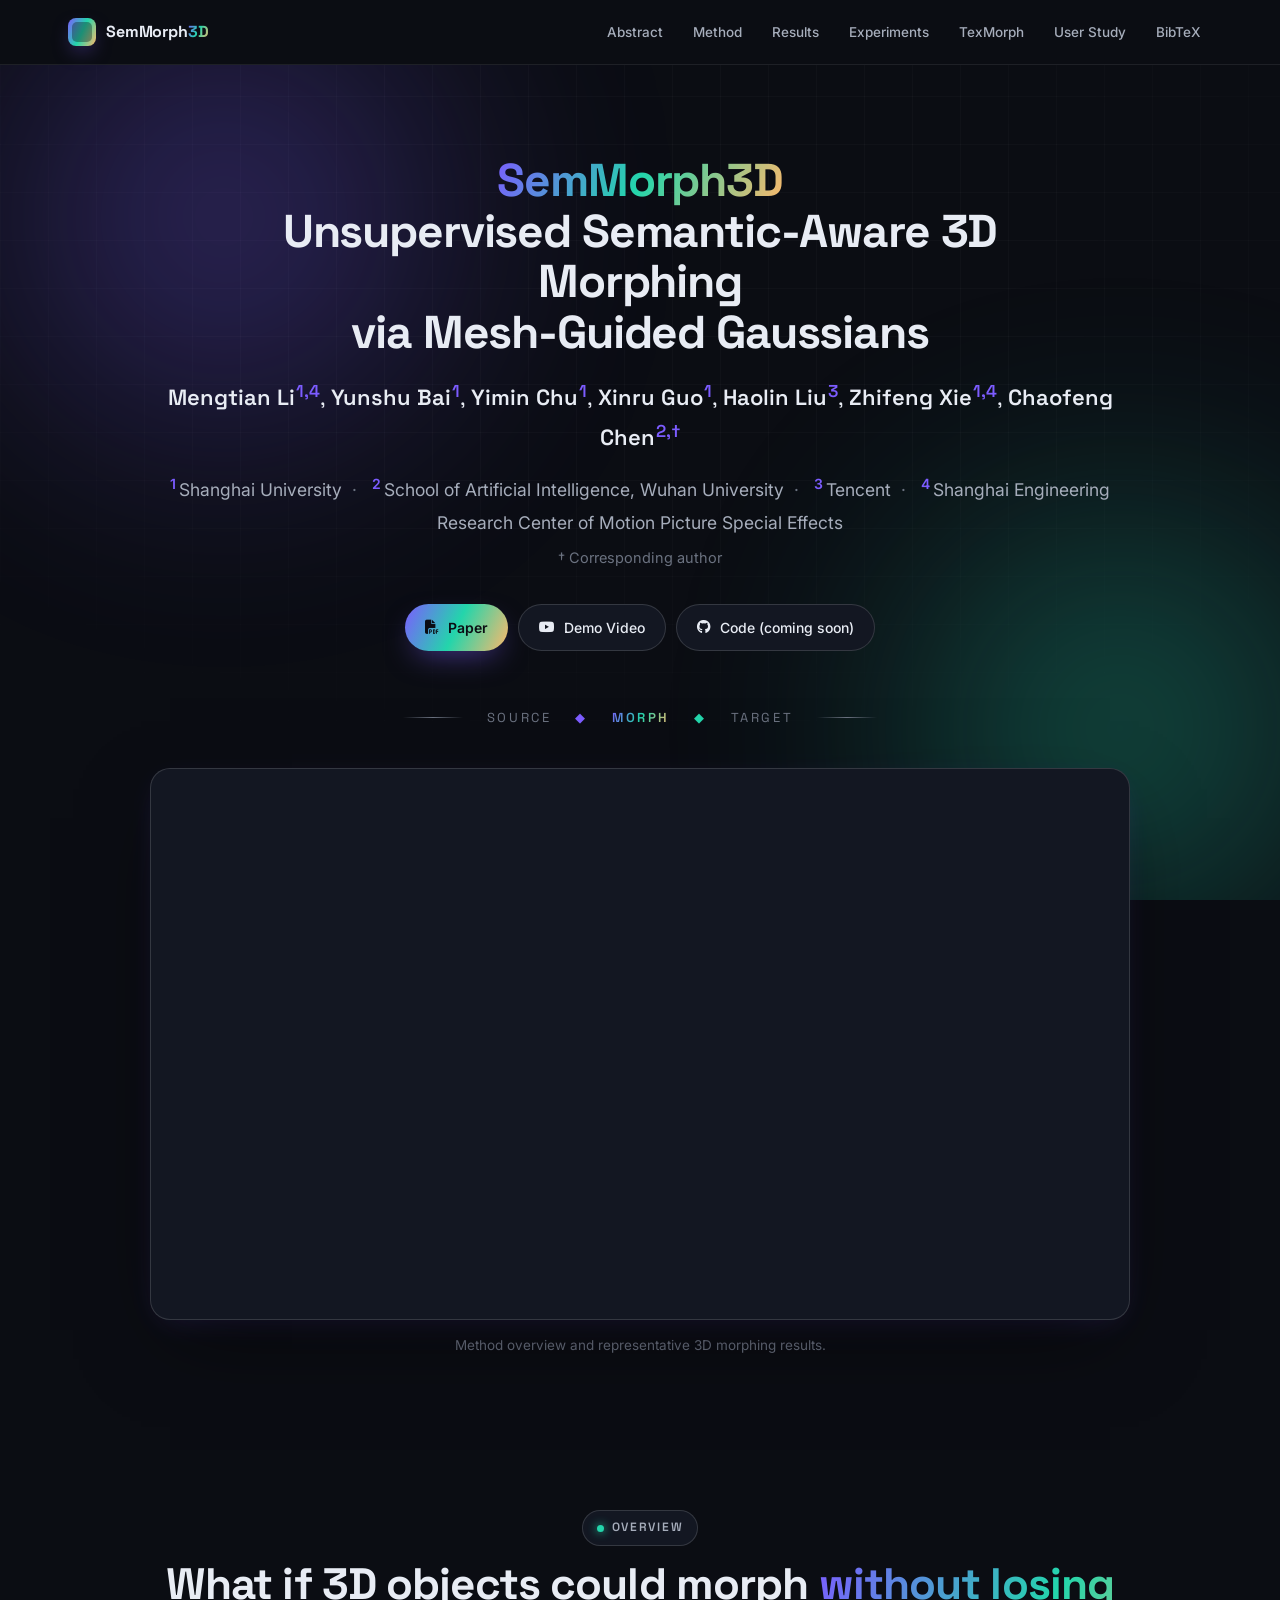
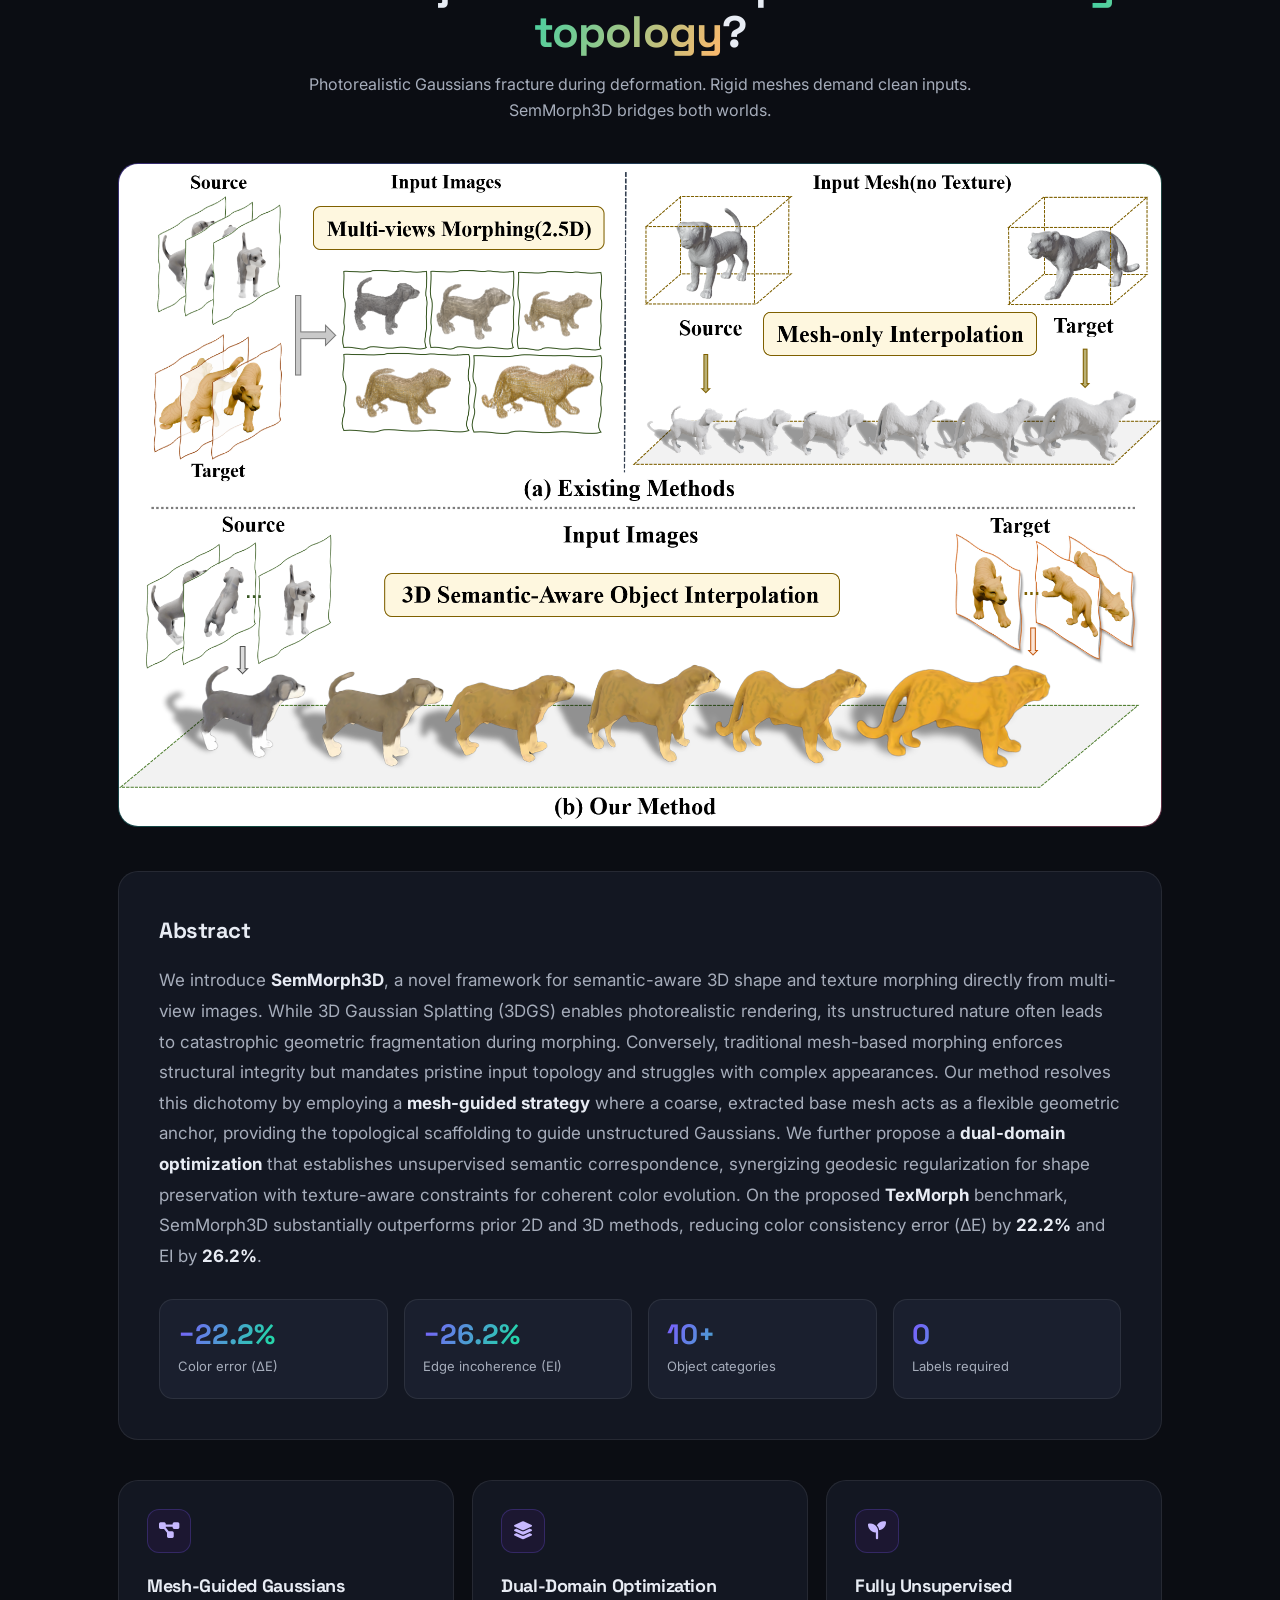
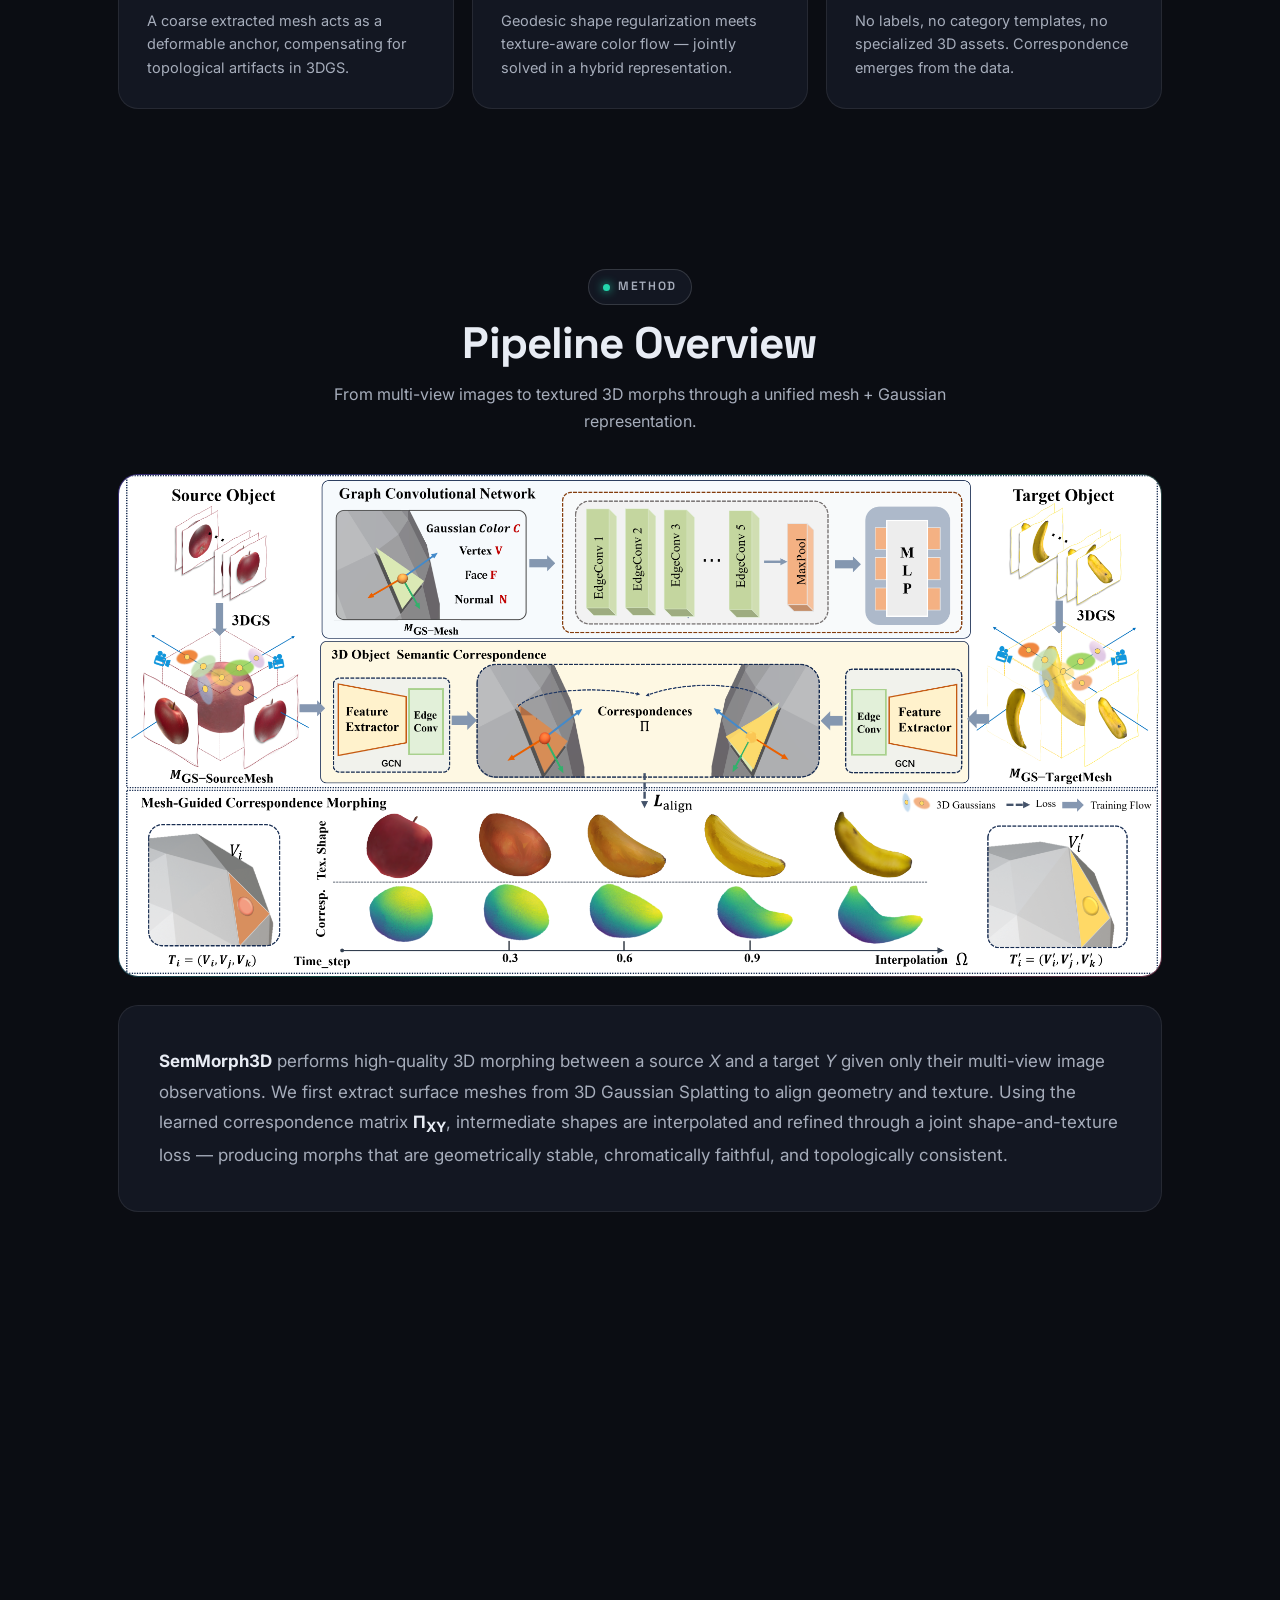
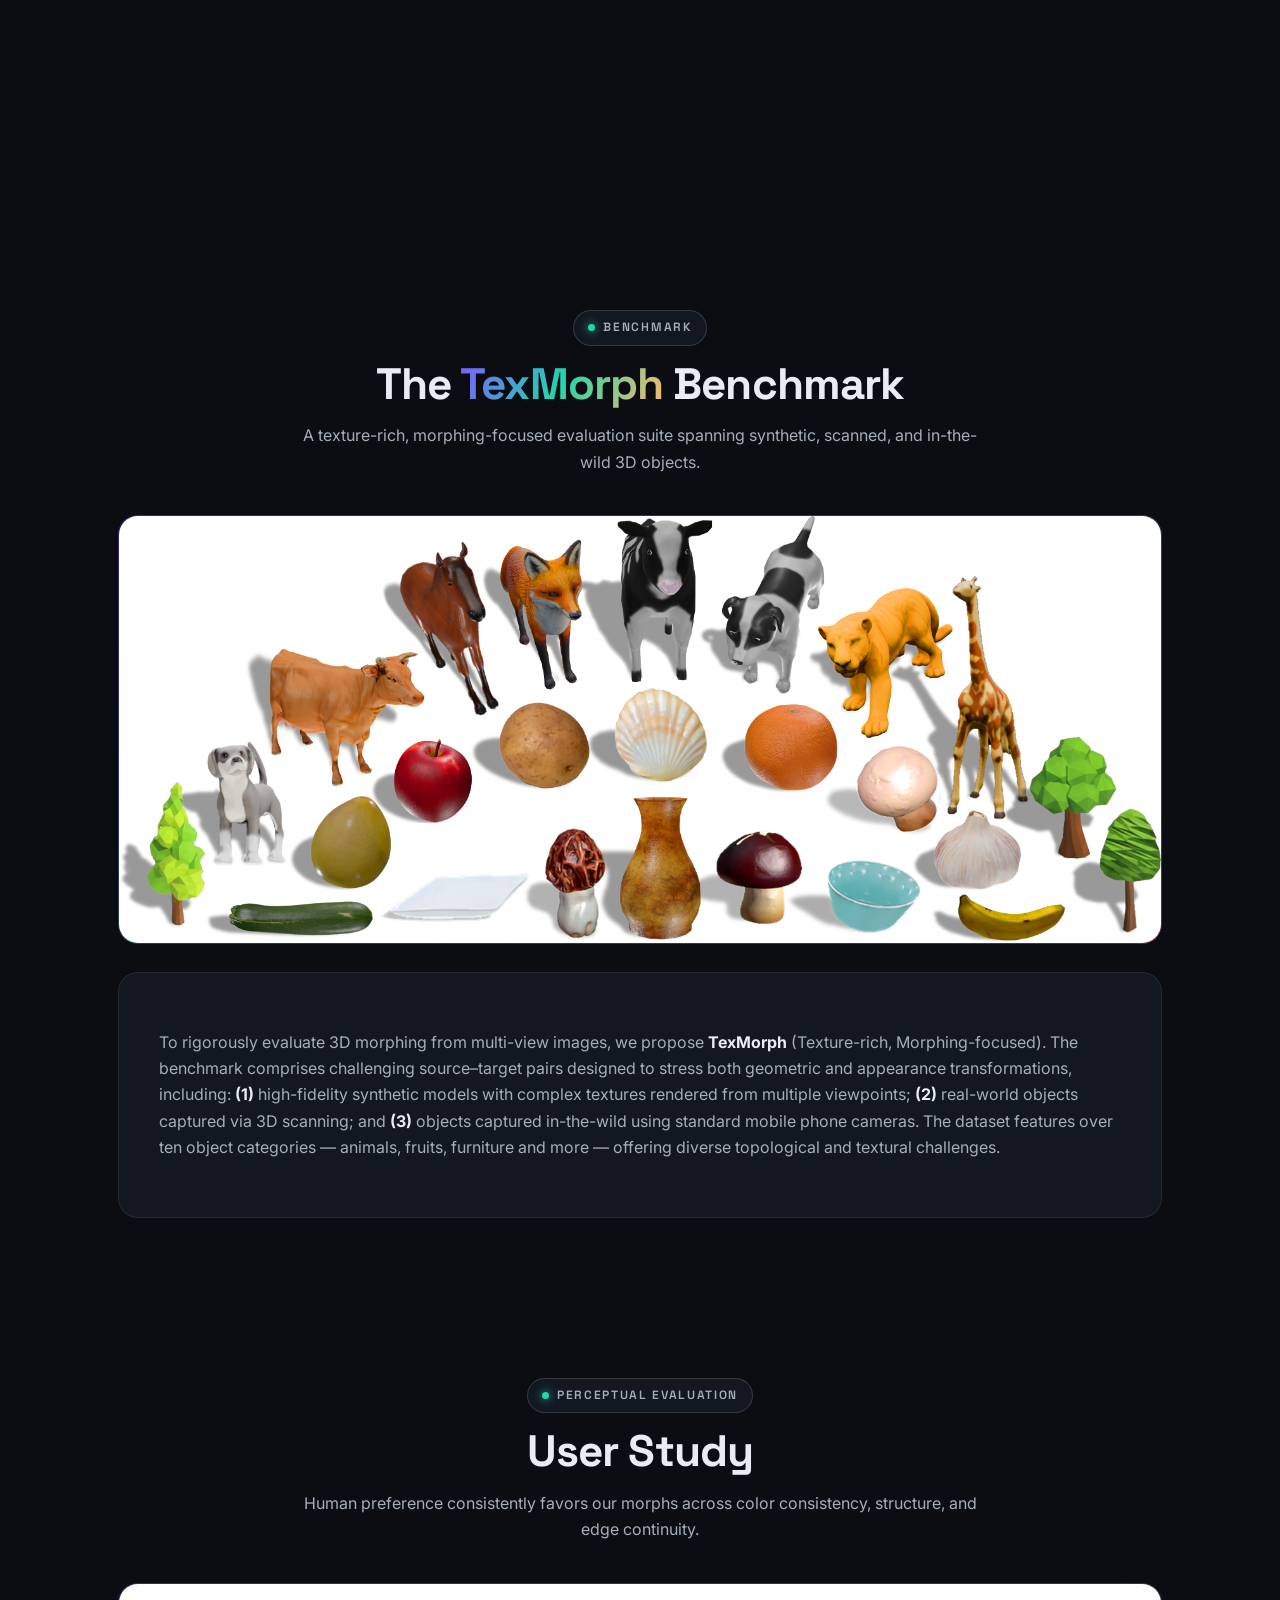
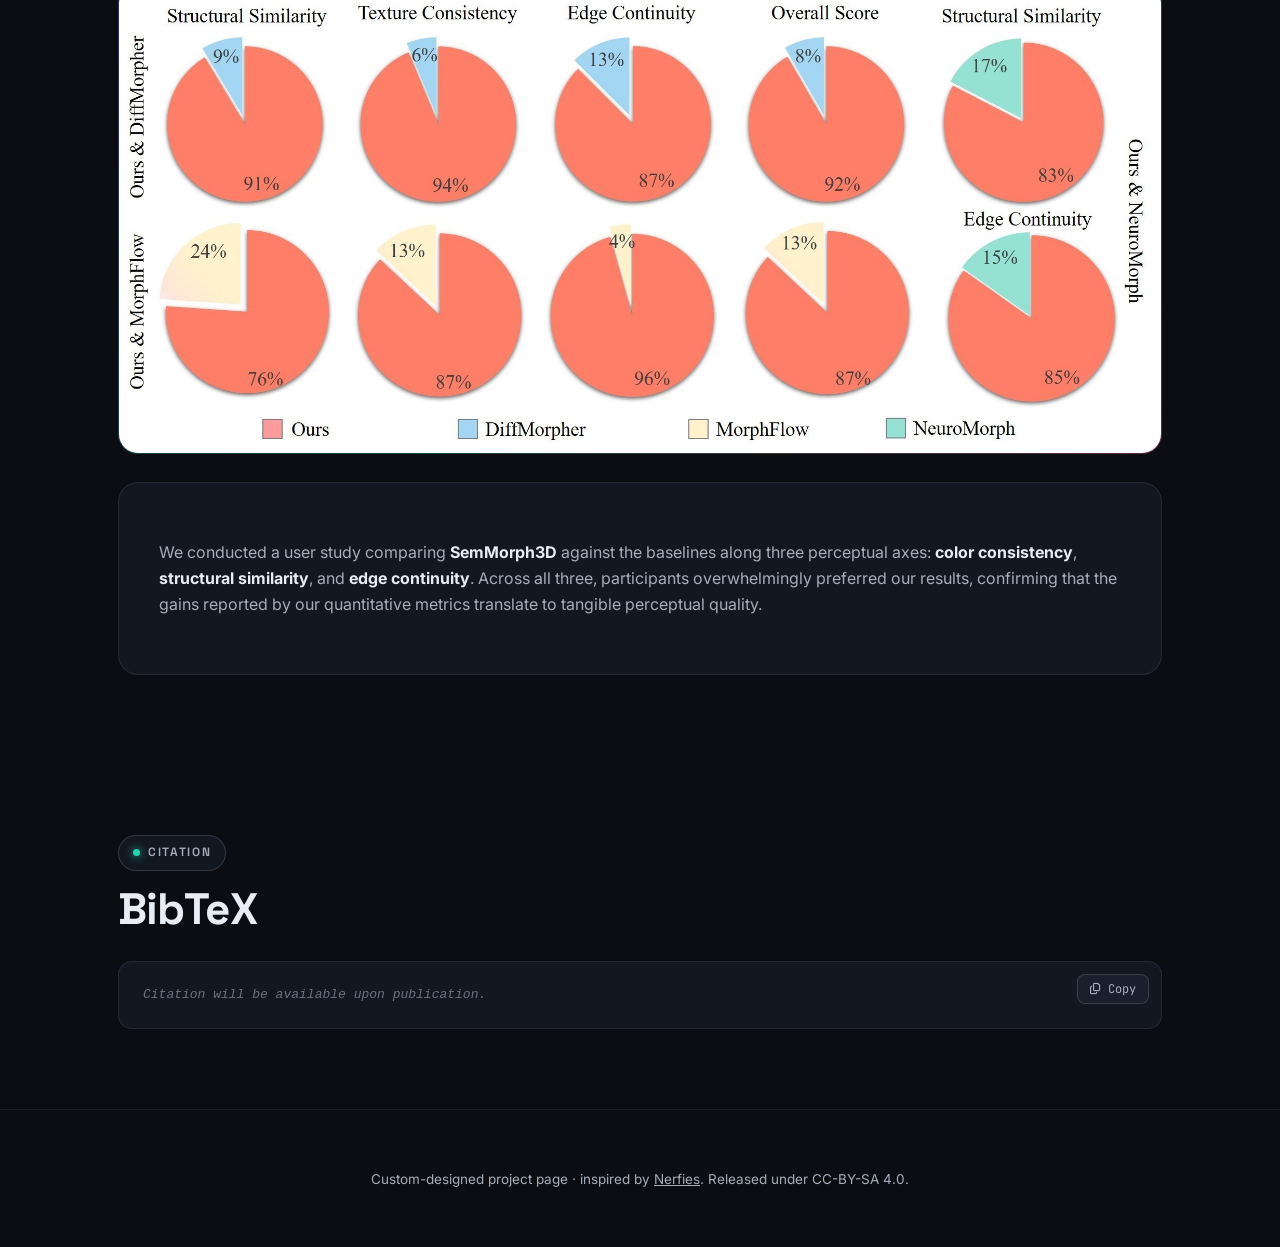
<file: index.html>
<!DOCTYPE html>
<html lang="en">
<head>
  <meta charset="utf-8">
  <meta name="viewport" content="width=device-width, initial-scale=1">
  <title>SemMorph3D · Unsupervised Semantic-Aware 3D Morphing</title>

  <meta name="description" content="SemMorph3D: Unsupervised Semantic-Aware 3D Morphing via Mesh-Guided Gaussians.">
  <meta property="og:title" content="SemMorph3D: Semantic-Aware 3D Morphing" />
  <meta property="og:description" content="A mesh-guided Gaussian framework for semantic-aware 3D shape and texture morphing." />
  <meta property="og:image" content="project_page/static/images/teaser.png" />
  <meta name="twitter:card" content="summary_large_image">
  <meta name="keywords" content="3D morphing, gaussian splatting, mesh-guided, semantic correspondence">

  <link rel="icon" type="image/x-icon" href="project_page/static/images/favicon.ico">

  <link rel="preconnect" href="https://fonts.googleapis.com">
  <link rel="preconnect" href="https://fonts.gstatic.com" crossorigin>
  <link href="https://fonts.googleapis.com/css2?family=Inter:wght@300;400;500;600;700;800&family=Space+Grotesk:wght@400;500;600;700&family=JetBrains+Mono:wght@400;500&display=swap" rel="stylesheet">
  <link rel="stylesheet" href="https://cdnjs.cloudflare.com/ajax/libs/font-awesome/6.5.0/css/all.min.css">

  <style>
    :root {
      --bg: #0b0d13;
      --bg-soft: #10131c;
      --panel: #131722;
      --panel-2: #1a1f2e;
      --border: rgba(255, 255, 255, 0.08);
      --border-strong: rgba(255, 255, 255, 0.14);
      --text: #e8ecf4;
      --text-dim: #a6adbb;
      --text-muted: #6b7280;
      --accent-1: #7c5cff;
      --accent-2: #23d5ab;
      --accent-3: #ff6b9d;
      --accent-grad: linear-gradient(115deg, #7c5cff 0%, #23d5ab 50%, #ffb86b 100%);
      --shadow-lg: 0 30px 80px -20px rgba(0,0,0,0.55), 0 8px 32px -12px rgba(124,92,255,0.25);
      --radius-lg: 20px;
      --radius-md: 14px;
      --radius-sm: 10px;
    }

    * { box-sizing: border-box; }
    html { scroll-behavior: smooth; }
    body {
      margin: 0;
      font-family: 'Inter', system-ui, -apple-system, sans-serif;
      color: var(--text);
      background: var(--bg);
      line-height: 1.65;
      -webkit-font-smoothing: antialiased;
      overflow-x: hidden;
    }

    /* Ambient background */
    .bg-orbs { position: fixed; inset: 0; z-index: -1; overflow: hidden; pointer-events: none; }
    .bg-orbs::before,
    .bg-orbs::after {
      content: ''; position: absolute;
      width: 55vw; height: 55vw;
      border-radius: 50%;
      filter: blur(120px);
      opacity: 0.45;
      animation: float 18s ease-in-out infinite;
    }
    .bg-orbs::before {
      background: radial-gradient(circle, #7c5cff 0%, transparent 60%);
      top: -15%; left: -10%;
    }
    .bg-orbs::after {
      background: radial-gradient(circle, #23d5ab 0%, transparent 60%);
      bottom: -20%; right: -15%;
      animation-delay: -9s;
    }
    .bg-grid {
      position: fixed; inset: 0; z-index: -1; pointer-events: none;
      background-image:
        linear-gradient(rgba(255,255,255,0.025) 1px, transparent 1px),
        linear-gradient(90deg, rgba(255,255,255,0.025) 1px, transparent 1px);
      background-size: 48px 48px;
      mask-image: radial-gradient(ellipse 80% 60% at 50% 30%, black 40%, transparent 100%);
      -webkit-mask-image: radial-gradient(ellipse 80% 60% at 50% 30%, black 40%, transparent 100%);
    }
    @keyframes float {
      0%, 100% { transform: translate(0,0) scale(1); }
      50%      { transform: translate(3%, 4%) scale(1.08); }
    }

    /* Top nav */
    .topnav {
      position: sticky; top: 0; z-index: 50;
      background: var(--bg);
      border-bottom: 1px solid var(--border);
    }
    .topnav-inner {
      max-width: 1200px; margin: 0 auto;
      padding: 14px 28px;
      display: flex; align-items: center; justify-content: space-between;
      gap: 20px;
    }
    .brand {
      display: flex; align-items: center; gap: 10px;
      font-family: 'Space Grotesk', sans-serif;
      font-weight: 700; letter-spacing: -0.01em;
      font-size: 16px;
    }
    .brand-mark {
      width: 28px; height: 28px; border-radius: 8px;
      background: var(--accent-grad);
      box-shadow: 0 8px 20px -6px rgba(124,92,255,0.55);
      position: relative;
    }
    .brand-mark::after {
      content:''; position:absolute; inset:4px; border-radius:5px;
      background: var(--bg); opacity: 0.35;
    }
    .nav-links { display: flex; gap: 6px; flex-wrap: wrap; }
    .nav-links a {
      color: var(--text-dim); text-decoration: none;
      font-size: 13.5px; font-weight: 500;
      padding: 7px 12px; border-radius: 8px;
      transition: all 0.2s ease;
    }
    .nav-links a:hover { color: var(--text); background: var(--panel); }
    @media (max-width: 760px) { .nav-links { display: none; } }

    /* Generic */
    .container { max-width: 1100px; margin: 0 auto; padding: 0 28px; }
    .container-wide { max-width: 1300px; margin: 0 auto; padding: 0 28px; }
    section.block { padding: 80px 0; position: relative; }

    .eyebrow {
      display: inline-flex; align-items: center; gap: 8px;
      font-family: 'Space Grotesk', sans-serif;
      font-size: 12px; font-weight: 600;
      letter-spacing: 0.14em; text-transform: uppercase;
      color: var(--text-dim);
      padding: 7px 14px;
      border: 1px solid var(--border-strong);
      border-radius: 100px;
      background: var(--panel);
    }
    .eyebrow .dot {
      width: 7px; height: 7px; border-radius: 50%;
      background: var(--accent-2); box-shadow: 0 0 10px var(--accent-2);
    }

    h1, h2, h3, h4 {
      font-family: 'Space Grotesk', sans-serif;
      font-weight: 700; letter-spacing: -0.02em;
      color: var(--text);
      margin: 0;
    }
    .section-title {
      font-size: clamp(32px, 4vw, 44px);
      line-height: 1.1;
      margin: 14px 0 14px;
    }
    .section-sub {
      color: var(--text-dim);
      font-size: 16px;
      max-width: 680px;
    }
    .gradient-text {
      background: var(--accent-grad);
      -webkit-background-clip: text; background-clip: text;
      -webkit-text-fill-color: transparent;
    }

    /* Hero */
    .hero { padding: 90px 0 60px; text-align: center; position: relative; }
    .badge-row { display: flex; justify-content: center; flex-wrap: wrap; gap: 10px; margin-bottom: 26px; }
    .badge {
      display: inline-flex; align-items: center; gap: 8px;
      font-size: 12.5px; font-weight: 500;
      padding: 6px 14px; border-radius: 100px;
      border: 1px solid var(--border-strong);
      background: var(--panel);
      color: var(--text-dim);
    }
    .badge.primary {
      border-color: rgba(124,92,255,0.45);
      background: #1c1731;
      color: #c7b9ff;
    }
    h1.title-hero {
      font-size: clamp(28px, 4.2vw, 46px);
      line-height: 1.1;
      max-width: 900px;
      margin: 0 auto 18px;
      letter-spacing: -0.025em;
    }
    .subtitle-hero {
      color: var(--text-dim);
      font-size: clamp(15px, 1.45vw, 17.5px);
      max-width: 720px;
      margin: 0 auto 28px;
    }

    .authors {
      font-family: 'Space Grotesk', sans-serif;
      font-size: 22px;
      color: var(--text);
      max-width: 1000px;
      margin: 0 auto 14px;
      line-height: 1.75;
    }
    .authors .name { font-weight: 600; }
    .authors sup { color: var(--accent-1); font-weight: 600; font-size: 0.78em; margin-left: 1px; }
    .affils {
      font-size: 17.5px;
      color: var(--text-dim);
      max-width: 1000px;
      margin: 0 auto 32px;
      line-height: 1.85;
    }
    .affils sup { color: var(--accent-1); font-weight: 600; font-size: 0.8em; margin-right: 3px; }
    .affils .sep { color: var(--text-muted); margin: 0 10px; }
    .corresponding {
      font-size: 14.5px;
      color: var(--text-muted);
      margin-top: 6px;
    }

    .cta-row { display: flex; justify-content: center; flex-wrap: wrap; gap: 10px; margin-bottom: 56px; }
    .btn {
      display: inline-flex; align-items: center; gap: 9px;
      padding: 11px 20px; border-radius: 100px;
      font-size: 14px; font-weight: 500;
      text-decoration: none;
      border: 1px solid var(--border-strong);
      background: var(--panel);
      color: var(--text);
      transition: all 0.25s ease;
    }
    .btn:hover {
      background: var(--panel-2);
      border-color: rgba(255,255,255,0.25);
      transform: translateY(-1px);
    }
    .btn-primary {
      background: var(--accent-grad);
      color: #0b0d13; font-weight: 600;
      border: none;
      box-shadow: 0 12px 30px -10px rgba(124,92,255,0.55);
    }
    .btn-primary:hover { filter: brightness(1.1); transform: translateY(-2px); }

    .morph-strip {
      display: flex; justify-content: center; align-items: center; gap: 24px;
      font-family: 'Space Grotesk', sans-serif;
      font-size: 13px; color: var(--text-muted);
      letter-spacing: 0.2em; text-transform: uppercase;
      margin-bottom: 40px;
    }
    .morph-strip .arrow {
      width: 60px; height: 1px;
      background: linear-gradient(90deg, transparent, var(--text-muted), transparent);
    }

    /* Video */
    .video-wrap {
      max-width: 980px; margin: 0 auto;
      border-radius: var(--radius-lg);
      overflow: hidden;
      position: relative;
      background: var(--panel);
      border: 1px solid var(--border-strong);
      box-shadow: var(--shadow-lg);
    }
    .video-wrap video { width: 100%; display: block; }

    /* Panels */
    .panel {
      background: var(--panel);
      border: 1px solid var(--border);
      border-radius: var(--radius-lg);
      padding: 40px;
    }
    .panel-image { padding: 0; overflow: hidden; background: #ffffff; }
    .panel-image img { display: block; width: 100%; height: auto; background: #ffffff; }

    .stats {
      display: grid; grid-template-columns: repeat(4, minmax(0,1fr));
      gap: 16px; margin-top: 28px;
    }
    @media (max-width: 720px) { .stats { grid-template-columns: repeat(2,1fr); } }
    .stat {
      padding: 20px 18px;
      background: var(--panel-2);
      border: 1px solid var(--border);
      border-radius: var(--radius-md);
    }
    .stat .num {
      font-family: 'Space Grotesk', sans-serif;
      font-size: 28px; font-weight: 700;
      background: var(--accent-grad); -webkit-background-clip: text; background-clip: text;
      -webkit-text-fill-color: transparent;
      line-height: 1;
    }
    .stat .label { margin-top: 8px; color: var(--text-dim); font-size: 13px; }

    /* Feature cards */
    .features {
      display: grid; grid-template-columns: repeat(3, 1fr); gap: 18px;
      margin-top: 40px;
    }
    @media (max-width: 900px) { .features { grid-template-columns: 1fr; } }
    .feature {
      padding: 28px;
      background: var(--panel);
      border: 1px solid var(--border);
      border-radius: var(--radius-lg);
      transition: transform 0.25s ease, border-color 0.25s ease;
    }
    .feature:hover { transform: translateY(-3px); border-color: var(--border-strong); }
    .feature-icon {
      width: 44px; height: 44px; border-radius: 12px;
      display: grid; place-items: center; margin-bottom: 18px;
      background: #1c1731;
      color: #c7b9ff; font-size: 18px;
      border: 1px solid rgba(124,92,255,0.25);
    }
    .feature h4 { font-size: 18px; margin-bottom: 8px; }
    .feature p { color: var(--text-dim); font-size: 14.5px; margin: 0; }

    /* Gallery tabs */
    .gallery { margin-top: 28px; position: relative; }
    .tabs {
      display: flex; gap: 6px; flex-wrap: wrap;
      margin: 0 auto 22px;
      padding: 6px;
      background: var(--panel);
      border: 1px solid var(--border);
      border-radius: 100px;
      width: fit-content;
    }
    .tab {
      background: transparent; border: none;
      color: var(--text-dim);
      font-family: inherit; font-size: 13.5px; font-weight: 500;
      padding: 9px 18px; border-radius: 100px; cursor: pointer;
      transition: all 0.2s;
    }
    .tab:hover { color: var(--text); }
    .tab.active {
      color: #0b0d13;
      background: var(--accent-grad);
      font-weight: 600;
      box-shadow: 0 6px 18px -6px rgba(124,92,255,0.6);
    }
    .gallery-card {
      display: none;
      background: #ffffff;
      border: 1px solid var(--border);
      border-radius: var(--radius-lg);
      overflow: hidden;
    }
    .gallery-card.active { display: block; animation: fadeIn 0.4s ease; }
    @keyframes fadeIn { from { opacity: 0; transform: translateY(8px); } to { opacity: 1; transform: translateY(0); } }
    .gallery-card img { display: block; width: 100%; height: auto; background: #ffffff; }
    .gallery-meta {
      display: flex; justify-content: space-between; align-items: center;
      padding: 18px 24px; gap: 16px;
      background: #ffffff;
      border-top: 1px solid rgba(0,0,0,0.08);
    }
    .gallery-meta .pair {
      font-family: 'Space Grotesk', sans-serif;
      font-size: 17px; font-weight: 600;
      color: #111827;
    }
    .gallery-meta .tag {
      display: inline-flex; align-items: center; gap: 7px;
      font-family: 'Space Grotesk', sans-serif;
      font-size: 13px; font-weight: 700;
      letter-spacing: 0.08em; text-transform: uppercase;
      padding: 8px 14px;
      border-radius: 100px;
      color: #fff;
      background: var(--accent-grad);
      box-shadow: 0 6px 18px -6px rgba(124,92,255,0.5);
      border: none;
    }
    .gallery-meta .tag::before {
      content: ''; width: 7px; height: 7px; border-radius: 50%;
      background: #fff; box-shadow: 0 0 8px rgba(255,255,255,0.9);
    }
    .gallery-meta .tag.synth    { background: linear-gradient(115deg, #7c5cff, #b58bff); }
    .gallery-meta .tag.scan     { background: linear-gradient(115deg, #23d5ab, #4ae3c0); }
    .gallery-meta .tag.wild     { background: linear-gradient(115deg, #ff6b9d, #ffb86b); }

    /* Comparison */
    .compare-stack { display: grid; gap: 20px; margin-top: 28px; }
    .compare-stack .panel-image { border: 1px solid var(--border); }

    /* Bibtex */
    .bibtex {
      background: var(--panel);
      border: 1px solid var(--border);
      border-radius: var(--radius-md);
      padding: 22px 24px;
      font-family: 'JetBrains Mono', monospace;
      font-size: 13px;
      color: var(--text-dim);
      line-height: 1.7;
      overflow-x: auto;
      position: relative;
    }
    .copy-btn {
      position: absolute; top: 12px; right: 12px;
      background: var(--panel-2);
      border: 1px solid var(--border-strong);
      color: var(--text-dim);
      padding: 6px 12px; border-radius: 8px;
      font-family: inherit; font-size: 12px; cursor: pointer;
      transition: all 0.2s;
    }
    .copy-btn:hover { color: var(--text); background: #222839; }

    footer {
      padding: 44px 0;
      border-top: 1px solid var(--border);
      color: var(--text-muted);
      font-size: 13.5px;
      text-align: center;
    }
    footer a { color: var(--text-dim); }

    p { color: var(--text-dim); }
    .lead { font-size: 17px; line-height: 1.8; color: var(--text-dim); }
    .caption { margin-top: 14px; color: var(--text-muted); font-size: 13.5px; text-align: center; }
    strong { color: var(--text); }

    .frame {
      position: relative;
      border-radius: var(--radius-lg);
      padding: 1px;
      background: linear-gradient(140deg, rgba(124,92,255,0.4), rgba(35,213,171,0.3), rgba(255,107,157,0.35));
    }
    .frame > * {
      border-radius: calc(var(--radius-lg) - 1px);
      background: #ffffff;
      overflow: hidden;
      display: block;
    }
    .frame img { display: block; width: 100%; height: auto; background: #ffffff; }
  </style>
</head>
<body>

<div class="bg-grid"></div>
<div class="bg-orbs"></div>

<!-- NAV -->
<nav class="topnav">
  <div class="topnav-inner">
    <div class="brand">
      <span class="brand-mark"></span>
      <span>SemMorph<span class="gradient-text">3D</span></span>
    </div>
    <div class="nav-links">
      <a href="#abstract">Abstract</a>
      <a href="#method">Method</a>
      <a href="#results">Results</a>
      <a href="#experiments">Experiments</a>
      <a href="#benchmark">TexMorph</a>
      <a href="#userstudy">User Study</a>
      <a href="#bibtex">BibTeX</a>
    </div>
  </div>
</nav>

<!-- HERO -->
<section class="hero">
  <div class="container">
    <h1 class="title-hero">
      <span class="gradient-text">SemMorph3D</span><br>
      Unsupervised Semantic-Aware 3D Morphing<br>
      via Mesh-Guided Gaussians
    </h1>

    <div class="authors">
      <span class="name">Mengtian Li</span><sup>1,4</sup>,
      <span class="name">Yunshu Bai</span><sup>1</sup>,
      <span class="name">Yimin Chu</span><sup>1</sup>,
      <span class="name">Xinru Guo</span><sup>1</sup>,
      <span class="name">Haolin Liu</span><sup>3</sup>,
      <span class="name">Zhifeng Xie</span><sup>1,4</sup>,
      <span class="name">Chaofeng Chen</span><sup>2,†</sup>
    </div>
    <div class="affils">
      <sup>1</sup>Shanghai University<span class="sep">·</span>
      <sup>2</sup>School of Artificial Intelligence, Wuhan University<span class="sep">·</span>
      <sup>3</sup>Tencent<span class="sep">·</span>
      <sup>4</sup>Shanghai Engineering Research Center of Motion Picture Special Effects
      <div class="corresponding">† Corresponding author</div>
    </div>

    <div class="cta-row">
      <a class="btn btn-primary" href="https://arxiv.org/abs/2510.02034" target="_blank" rel="noopener">
        <i class="fa-solid fa-file-pdf"></i> Paper
      </a>
      <a class="btn" href="https://www.youtube.com/watch?v=FDUCKIgCHGI" target="_blank" rel="noopener">
        <i class="fa-brands fa-youtube"></i> Demo Video
      </a>
      <a class="btn" href="https://github.com/baiyunshu/gaussionmorphing" target="_blank" rel="noopener">
        <i class="fa-brands fa-github"></i> Code (coming soon)
      </a>
    </div>

    <div class="morph-strip">
      <span class="arrow"></span>
      <span>source</span>
      <span style="color: var(--accent-1);">◆</span>
      <span class="gradient-text" style="font-weight:600;">morph</span>
      <span style="color: var(--accent-2);">◆</span>
      <span>target</span>
      <span class="arrow"></span>
    </div>

    <div class="video-wrap">
      <div style="position: relative; width: 100%; padding-top: 56.25%;">
        <iframe
          src="https://www.youtube.com/embed/FDUCKIgCHGI"
          title="SemMorph3D Demo Video"
          frameborder="0"
          allow="accelerometer; autoplay; clipboard-write; encrypted-media; gyroscope; picture-in-picture; web-share"
          referrerpolicy="strict-origin-when-cross-origin"
          allowfullscreen
          style="position: absolute; inset: 0; width: 100%; height: 100%; border: 0; display: block;">
        </iframe>
      </div>
    </div>
    <p class="caption">Method overview and representative 3D morphing results.</p>
  </div>
</section>

<!-- TEASER + ABSTRACT -->
<section class="block" id="abstract">
  <div class="container">
    <div style="text-align:center; margin-bottom: 40px;">
      <span class="eyebrow"><span class="dot"></span> Overview</span>
      <h2 class="section-title">What if 3D objects could morph <span class="gradient-text">without losing topology</span>?</h2>
      <p class="section-sub" style="margin: 14px auto 0;">
        Photorealistic Gaussians fracture during deformation. Rigid meshes demand clean inputs.
        SemMorph3D bridges both worlds.
      </p>
    </div>

    <div class="frame" style="margin-bottom: 44px;">
      <div><img src="project_page/static/images/teaser.png" alt="SemMorph3D teaser"></div>
    </div>

    <div class="panel">
      <h3 style="font-size: 22px; margin-bottom: 14px;">Abstract</h3>
      <p class="lead">
        We introduce <strong>SemMorph3D</strong>, a novel framework for semantic-aware 3D shape and texture morphing
        directly from multi-view images. While 3D Gaussian Splatting (3DGS) enables photorealistic rendering,
        its unstructured nature often leads to catastrophic geometric fragmentation during morphing. Conversely,
        traditional mesh-based morphing enforces structural integrity but mandates pristine input topology and
        struggles with complex appearances. Our method resolves this dichotomy by employing a
        <strong>mesh-guided strategy</strong> where a coarse, extracted base mesh acts as a flexible geometric anchor,
        providing the topological scaffolding to guide unstructured Gaussians. We further propose a
        <strong>dual-domain optimization</strong> that establishes unsupervised semantic correspondence, synergizing
        geodesic regularization for shape preservation with texture-aware constraints for coherent color evolution.
        On the proposed <strong>TexMorph</strong> benchmark, SemMorph3D substantially outperforms prior 2D and 3D methods,
        reducing color consistency error (ΔE) by <strong>22.2%</strong> and EI by <strong>26.2%</strong>.
      </p>

      <div class="stats">
        <div class="stat"><div class="num">−22.2%</div><div class="label">Color error (ΔE)</div></div>
        <div class="stat"><div class="num">−26.2%</div><div class="label">Edge incoherence (EI)</div></div>
        <div class="stat"><div class="num">10+</div><div class="label">Object categories</div></div>
        <div class="stat"><div class="num">0</div><div class="label">Labels required</div></div>
      </div>
    </div>

    <div class="features">
      <div class="feature">
        <div class="feature-icon"><i class="fa-solid fa-diagram-project"></i></div>
        <h4>Mesh-Guided Gaussians</h4>
        <p>A coarse extracted mesh acts as a deformable anchor, compensating for topological artifacts in 3DGS.</p>
      </div>
      <div class="feature">
        <div class="feature-icon"><i class="fa-solid fa-layer-group"></i></div>
        <h4>Dual-Domain Optimization</h4>
        <p>Geodesic shape regularization meets texture-aware color flow — jointly solved in a hybrid representation.</p>
      </div>
      <div class="feature">
        <div class="feature-icon"><i class="fa-solid fa-seedling"></i></div>
        <h4>Fully Unsupervised</h4>
        <p>No labels, no category templates, no specialized 3D assets. Correspondence emerges from the data.</p>
      </div>
    </div>
  </div>
</section>

<!-- METHOD -->
<section class="block" id="method">
  <div class="container">
    <div style="text-align:center; margin-bottom: 40px;">
      <span class="eyebrow"><span class="dot"></span> Method</span>
      <h2 class="section-title">Pipeline Overview</h2>
      <p class="section-sub" style="margin: 14px auto 0;">
        From multi-view images to textured 3D morphs through a unified mesh + Gaussian representation.
      </p>
    </div>

    <div class="frame">
      <div><img src="project_page/static/images/pipeline.png" alt="SemMorph3D pipeline"></div>
    </div>

    <div class="panel" style="margin-top: 28px;">
      <p class="lead" style="margin:0;">
        <strong>SemMorph3D</strong> performs high-quality 3D morphing between a source <em>X</em> and a target
        <em>Y</em> given only their multi-view image observations. We first extract surface meshes from 3D Gaussian
        Splatting to align geometry and texture. Using the learned correspondence matrix <strong>Π<sub>XY</sub></strong>,
        intermediate shapes are interpolated and refined through a joint shape-and-texture loss — producing morphs
        that are geometrically stable, chromatically faithful, and topologically consistent.
      </p>
    </div>
  </div>
</section>

<!-- RESULTS GALLERY -->
<section class="block" id="results">
  <div class="container">
    <div style="text-align:center; margin-bottom: 40px;">
      <span class="eyebrow"><span class="dot"></span> Results</span>
      <h2 class="section-title">Result <span class="gradient-text">Gallery</span></h2>
      <p class="section-sub" style="margin: 14px auto 0;">
        Morphs across synthetic assets, 3D scans, and in-the-wild mobile phone captures.
      </p>
    </div>

    <div class="tabs" id="tabs">
      <button class="tab active" data-tab="g1">Apple → Banana</button>
      <button class="tab" data-tab="g2">Zucchini → Orange</button>
      <button class="tab" data-tab="g3">Bowl → Plate</button>
      <button class="tab" data-tab="g4">Shiitake → Morel</button>
      <button class="tab" data-tab="g5">Shiitake → White Mushroom</button>
    </div>

    <div class="gallery">
      <div class="gallery-card active" id="g1">
        <img src="project_page/static/images/appleyin.png" alt="Apple to Banana morphing">
        <div class="gallery-meta">
          <span class="pair">Apple <span class="gradient-text">→</span> Banana</span>
          <span class="tag synth">Synthetic</span>
        </div>
      </div>
      <div class="gallery-card" id="g2">
        <img src="project_page/static/images/zuchiyin.png" alt="Zucchini to Orange morphing">
        <div class="gallery-meta">
          <span class="pair">Zucchini <span class="gradient-text">→</span> Orange</span>
          <span class="tag synth">Synthetic</span>
        </div>
      </div>
      <div class="gallery-card" id="g3">
        <img src="project_page/static/images/bowyin.png" alt="Bowl to Plate morphing">
        <div class="gallery-meta">
          <span class="pair">Bowl <span class="gradient-text">→</span> Plate</span>
          <span class="tag scan">Real 3D Scan</span>
        </div>
      </div>
      <div class="gallery-card" id="g4">
        <img src="project_page/static/images/mush1.png" alt="Shiitake to Morel morphing">
        <div class="gallery-meta">
          <span class="pair">Shiitake <span class="gradient-text">→</span> Morel</span>
          <span class="tag wild">In-the-Wild Photo</span>
        </div>
      </div>
      <div class="gallery-card" id="g5">
        <img src="project_page/static/images/mush2.png" alt="Shiitake to White Mushroom morphing">
        <div class="gallery-meta">
          <span class="pair">Shiitake <span class="gradient-text">→</span> White Mushroom</span>
          <span class="tag wild">In-the-Wild Photo</span>
        </div>
      </div>
    </div>
  </div>
</section>

<!-- EXPERIMENTS -->
<section class="block" id="experiments">
  <div class="container">
    <div style="text-align:center; margin-bottom: 40px;">
      <span class="eyebrow"><span class="dot"></span> Experiments</span>
      <h2 class="section-title">Qualitative Comparison</h2>
      <p class="section-sub" style="margin: 14px auto 0;">
        Against six state-of-the-art 2D and 3D morphing baselines on the TexMorph benchmark.
      </p>
    </div>

    <div class="compare-stack">
      <div class="panel panel-image">
        <img src="project_page/static/images/compareall.jpg" alt="Comparison overview">
      </div>
      <div class="panel panel-image">
        <img src="project_page/static/images/compare.png" alt="Detailed comparison">
      </div>
    </div>

    <div class="panel" style="margin-top: 28px;">
      <p>
        We compare against six methods: <strong>(1) DiffMorpher</strong> and <strong>(2) FreeMorph</strong> for image
        morphing; <strong>(3) NeuroMorph</strong> for untextured 3D shape morphing; <strong>(4) MorphFlow</strong> for
        textured multi-view output without true geometry; <strong>(5) Interp3D</strong> for 3D shape morphing without
        explicit point-wise correspondence; and <strong>(6) Ours</strong>, which produces textured 3D morphs with
        geometric detail directly from image inputs. Our approach uniquely preserves both geometric integrity and
        appearance coherence across the entire morph trajectory.
      </p>
    </div>
  </div>
</section>

<!-- BENCHMARK -->
<section class="block" id="benchmark">
  <div class="container">
    <div style="text-align:center; margin-bottom: 40px;">
      <span class="eyebrow"><span class="dot"></span> Benchmark</span>
      <h2 class="section-title">The <span class="gradient-text">TexMorph</span> Benchmark</h2>
      <p class="section-sub" style="margin: 14px auto 0;">
        A texture-rich, morphing-focused evaluation suite spanning synthetic, scanned, and in-the-wild 3D objects.
      </p>
    </div>

    <div class="frame">
      <div><img src="project_page/static/images/dataset.png" alt="TexMorph benchmark"></div>
    </div>

    <div class="panel" style="margin-top: 28px;">
      <p>
        To rigorously evaluate 3D morphing from multi-view images, we propose <strong>TexMorph</strong>
        (Texture-rich, Morphing-focused). The benchmark comprises challenging source–target pairs designed to
        stress both geometric and appearance transformations, including:
        <strong>(1)</strong> high-fidelity synthetic models with complex textures rendered from multiple viewpoints;
        <strong>(2)</strong> real-world objects captured via 3D scanning; and
        <strong>(3)</strong> objects captured in-the-wild using standard mobile phone cameras.
        The dataset features over ten object categories — animals, fruits, furniture and more — offering diverse
        topological and textural challenges.
      </p>
    </div>
  </div>
</section>

<!-- USER STUDY -->
<section class="block" id="userstudy">
  <div class="container">
    <div style="text-align:center; margin-bottom: 40px;">
      <span class="eyebrow"><span class="dot"></span> Perceptual Evaluation</span>
      <h2 class="section-title">User Study</h2>
      <p class="section-sub" style="margin: 14px auto 0;">
        Human preference consistently favors our morphs across color consistency, structure, and edge continuity.
      </p>
    </div>

    <div class="frame">
      <div><img src="project_page/static/images/userstudy.jpg" alt="User study"></div>
    </div>

    <div class="panel" style="margin-top: 28px;">
      <p>
        We conducted a user study comparing <strong>SemMorph3D</strong> against the baselines along three perceptual
        axes: <strong>color consistency</strong>, <strong>structural similarity</strong>, and
        <strong>edge continuity</strong>. Across all three, participants overwhelmingly preferred our results,
        confirming that the gains reported by our quantitative metrics translate to tangible perceptual quality.
      </p>
    </div>
  </div>
</section>

<!-- BIBTEX -->
<section class="block" id="bibtex">
  <div class="container">
    <div style="margin-bottom: 28px;">
      <span class="eyebrow"><span class="dot"></span> Citation</span>
      <h2 class="section-title">BibTeX</h2>
    </div>
    <div class="bibtex">
      <button class="copy-btn" onclick="copyBib()"><i class="fa-regular fa-copy"></i> Copy</button>
<pre id="bib" style="margin:0; white-space:pre-wrap; color: var(--text-muted); font-style: italic;">Citation will be available upon publication.</pre>
    </div>
  </div>
</section>

<footer>
  <div class="container">
    <p>
      Custom-designed project page · inspired by
      <a href="https://nerfies.github.io" target="_blank" rel="noopener">Nerfies</a>.
      Released under CC-BY-SA 4.0.
    </p>
  </div>
</footer>

<script>
  const tabs = document.querySelectorAll('.tab');
  const cards = document.querySelectorAll('.gallery-card');
  tabs.forEach(t => t.addEventListener('click', () => {
    tabs.forEach(x => x.classList.remove('active'));
    cards.forEach(c => c.classList.remove('active'));
    t.classList.add('active');
    const id = t.getAttribute('data-tab');
    document.getElementById(id).classList.add('active');
  }));

  function copyBib() {
    const text = document.getElementById('bib').innerText;
    navigator.clipboard.writeText(text).then(() => {
      const btn = document.querySelector('.copy-btn');
      const html = btn.innerHTML;
      btn.innerHTML = '<i class="fa-solid fa-check"></i> Copied';
      setTimeout(() => btn.innerHTML = html, 1600);
    });
  }

  const io = new IntersectionObserver((entries) => {
    entries.forEach(e => {
      if (e.isIntersecting) {
        e.target.style.opacity = 1;
        e.target.style.transform = 'translateY(0)';
      }
    });
  }, { threshold: 0.08 });
  document.querySelectorAll('.block, .hero').forEach(el => {
    el.style.opacity = 0;
    el.style.transform = 'translateY(20px)';
    el.style.transition = 'opacity 0.8s ease, transform 0.8s ease';
    io.observe(el);
  });
</script>

</body>
</html>
</file>
